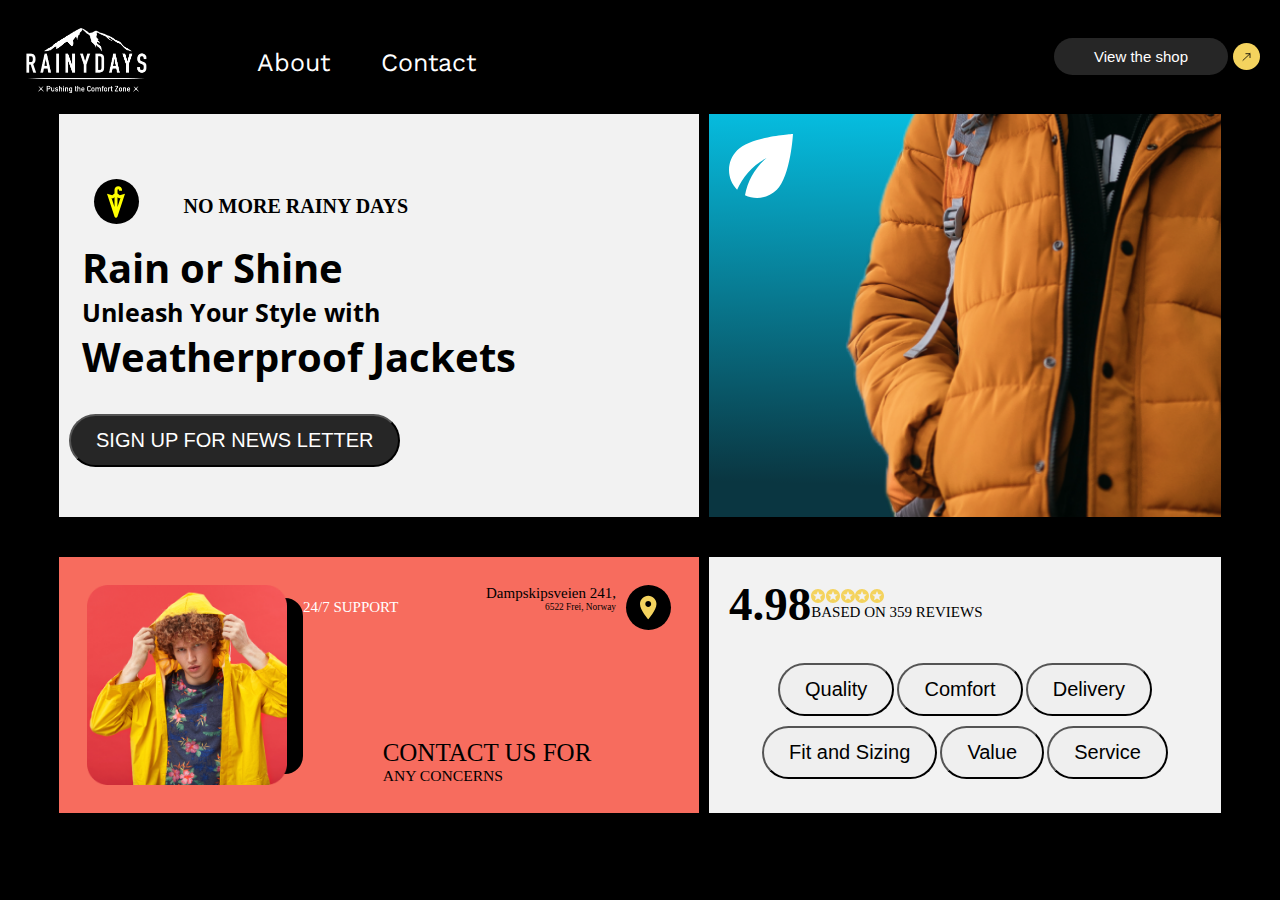
<file: index.html>
<!DOCTYPE html>
<html lang="en">

<head>
    <meta charset="UTF-8">
    <meta name="viewport" content="width=device-width, initial-scale=1.0">
    <title>Homepage</title>
    <link rel="stylesheet" href="cssAndJS/styles.css">

</head>

<body scroll="no" style="overflow: hidden">
    <header>
        <a class="logoanc" href="index.html"><img class="logo white-image" src="Images/RainyDaysLogo.png"
                alt="companyLogo"></a>
        <div class="flex-left">
            <nav>
                <ul>
                    <li><a class="aboutlink" href="about.html">About</a></li>
                    <li><a class="contactlink" href="contact.html">Contact </a></li>
                </ul>
            </nav>
        </div>
        <div class="flex-right">
            <button class="viewshop"><a class="linkshop" href="viewshop.html">View the shop </a></button>
            <div class="arrowup">
                <img class="arrow" src="Svg`s/arrow-up-right.svg">
            </div>
        </div>
    </header>
    <div class="grid-container">

        <div class="grid-item ">
            <div class="letterBox">
                <div class="ellipsecircle ">
                    <img src="Svg`s/Vector.svg">
                </div>
                <div class="spanadtxt">
                    <span class="newsspan">NO MORE RAINY DAYS</span>
                </div>
            </div>

            <h2 class="newstext">
                Rain or Shine
                <span class="block">Unleash Your Style with</span>
                Weatherproof Jackets
            </h2>
            <button class=" upnews">SIGN UP FOR NEWS LETTER</button>

        </div>
        <div class="grid-item adpage">
            <div class="adflex">
                <div class="leaf">
                    <img class="leafvec" src="Svg`s/leafvector.svg">
                    <div class="storebox">
                        <h2 class="textunder">EMBRACE WEATHERPROOF FASHION</h2>
                    </div>
                </div>
                <div class="jackbox">
                    <img class="jacket" src="Images/WeatherJacket.png">
                </div>
            </div>
        </div>
        <div class="grid-item">

            <div class="box1">
                <div class="box">
                    <div class="imagebox">
                        <img class="imgrainman" src="Images/Raincoatman.png">
                        <div class="blackbox"></div>
                    </div>

                    <div class="textalign">
                        <div class="textadhelp">
                            <p class="suptext">24/7 SUPPORT</p>
                            <div class="mapad">
                                <p class="adresinfo">Dampskipsveien 241, <span class="block">6522 Frei, Norway</span>
                                </p>
                                <div class="circle">
                                    <img src="Svg`s/mapicon.svg">
                                </div>
                            </div>
                        </div>
                        <div class="textinfo">
                            <p class="concon">CONTACT US FOR <span class="block">ANY CONCERNS</span></p>
                        </div>
                    </div>
                </div>
            </div>

        </div>
        <div class="grid-item">
            <div>
                <div class="ratcon">
                    <h2 class="rattext">4.98</h2>
                    <div class="con">
                        <div>
                            <img src="Svg`s/star.svg" alt="">
                            <img src="Svg`s/star.svg" alt="">
                            <img src="Svg`s/star.svg" alt="">
                            <img src="Svg`s/star.svg" alt="">
                            <img src="Svg`s/star.svg" alt="">
                        </div>
                        <p class="infrat">BASED ON 359 REVIEWS</p>
                    </div>
                </div>
                <div class="butinfo">
                    <div>
                        <button>Quality</button>
                        <button>Comfort</button>
                        <button>Delivery</button>
                    </div>
                    <div>
                        <button>Fit and Sizing</button>
                        <button>Value</button>
                        <button>Service</button>
                    </div>
                </div>
            </div>
        </div>
    </div>
</body>

</html>
</file>
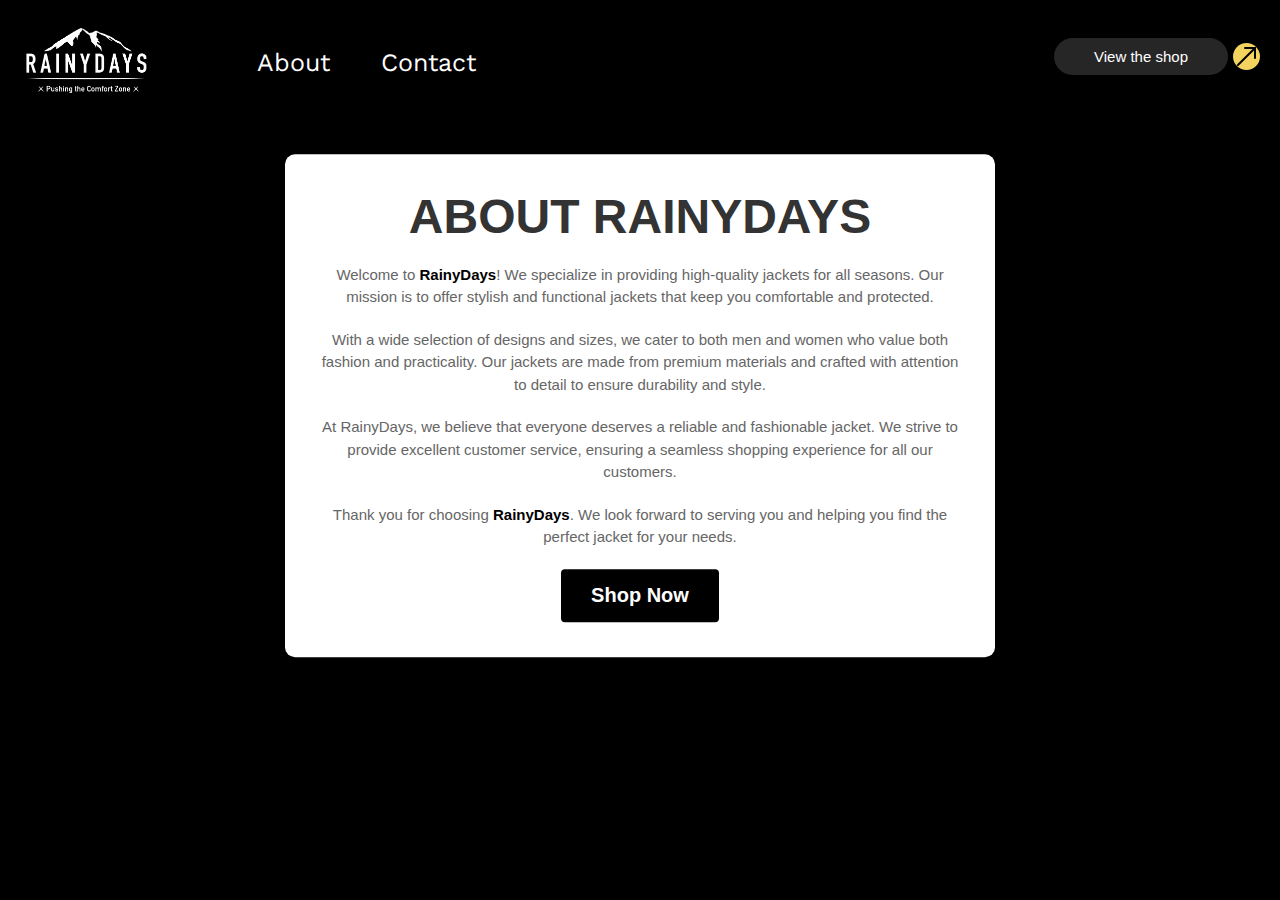
<file: about.html>
<!DOCTYPE html>
<html lang="en">

<head>
    <meta charset="UTF-8">
    <meta name="viewport" content="width=device-width, initial-scale=1.0">
    <title>About Us</title>
    <link rel="stylesheet" href="cssAndJS/styles.css">
    <link rel="stylesheet" href="cssAndJS/about.css">
    <style>
    </style>
</head>

<body>
    <header>
        <a class="logoanc" href="index.html"><img class="logo white-image" src="Images/RainyDaysLogo.png"
                alt="companyLogo"></a>
        <div class="flex-left">
            <nav>
                <ul>
                    <li><a class="aboutlink" href="about.html">About</a></li>
                    <li><a class="contactlink" href="contact.html">Contact </a></li>
                </ul>
            </nav>
        </div>
        <div class="flex-right">
            <button class="viewshop"><a class="linkshop" href="viewshop.html">View the shop </a></button>
            <div class="arrowup">
                <img src="Svg`s/arrow-up-right.svg">
            </div>
        </div>
    </header>
    <div class="container">
        <h1>About RainyDays</h1>
        <p>Welcome to <span class="highlight">RainyDays</span>! We specialize in providing high-quality jackets for all
            seasons. Our mission is to offer stylish and functional jackets that keep you comfortable and protected.</p>
        <p>With a wide selection of designs and sizes, we cater to both men and women who value both fashion and
            practicality. Our jackets are made from premium materials and crafted with attention to detail to ensure
            durability and style.</p>
        <p>At RainyDays, we believe that everyone deserves a reliable and fashionable jacket. We strive to provide
            excellent customer service, ensuring a seamless shopping experience for all our customers.</p>
        <p>Thank you for choosing <span class="highlight">RainyDays</span>. We look forward to serving you and helping
            you find the perfect jacket for your needs.</p>
        <a href="viewshop.html" class="button">Shop Now</a>
    </div>
</body>

</html>
</file>
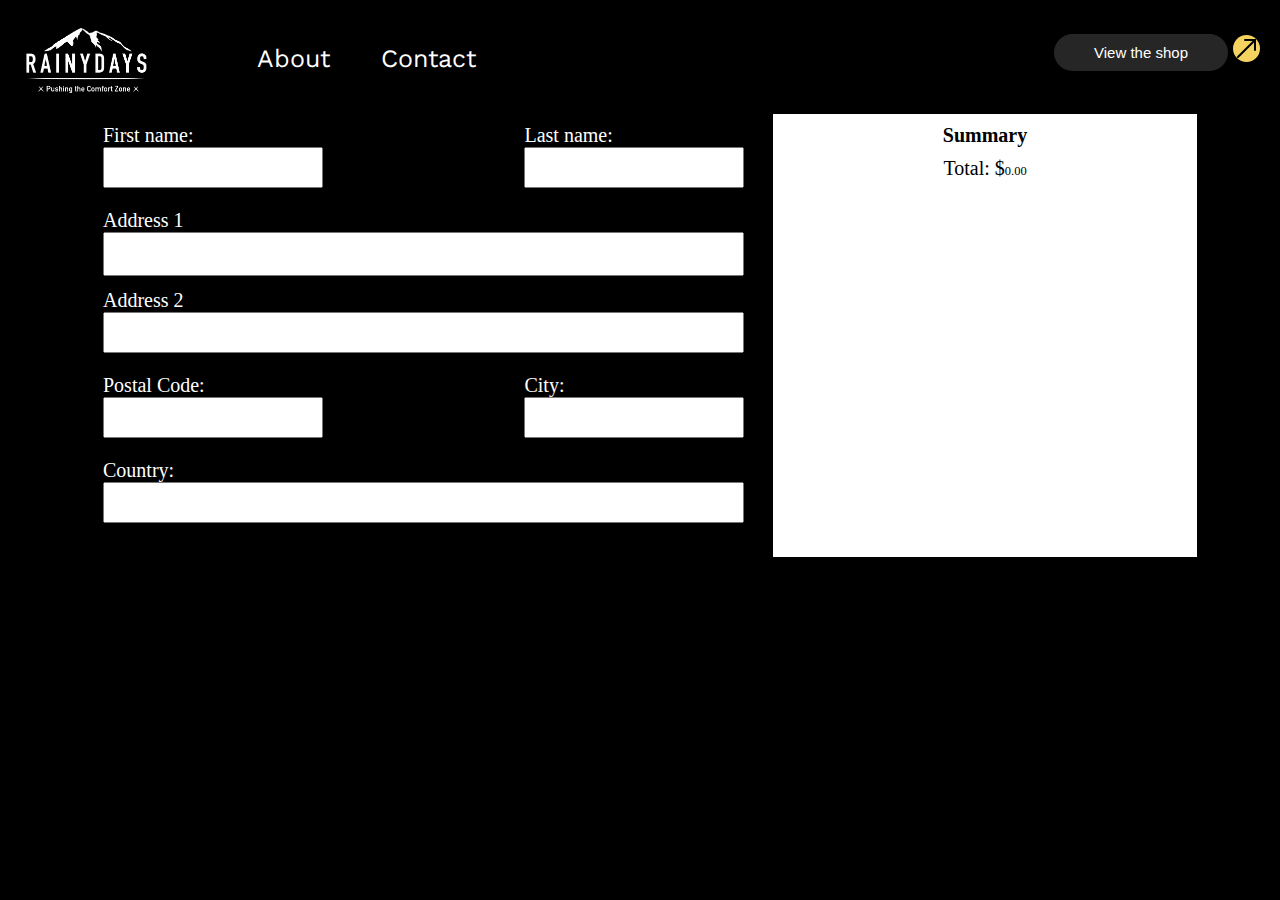
<file: checkout.html>
<!DOCTYPE html>
<html lang="en">

<head>
    <meta charset="UTF-8">
    <meta name="viewport" content="width=device-width, initial-scale=1.0">
    <title>Document</title>

    <link rel="stylesheet" href="cssAndJS/styles.css">
    <link rel="stylesheet" href="cssAndJS/checkoutstyle.css">
    <script src="cssAndJS/checkoutfunction.js"></script>


</head>

<body>
    <header>
        <a class="logoanc" href="index.html"><img class="logo white-image" src="Images/RainyDaysLogo.png"></a>
        <div class="flex-left">
            <nav>
                <ul>
                    <li><a class="aboutlink" href="about.html">About</a></li>
                    <li><a class="contactlink" href="contact.html">Contact </a></li>
                </ul>
            </nav>
        </div>
        <div class="flex-right">
            <button class="viewshop"><a class="linkshop" href="viewshop.html">View the shop </a></button>
            <div class="arrowup">
                <img src="Svg`s/arrow-up-right.svg">
            </div>
        </div>
    </header>


    <div class="infoandpaycon">
        <div class="infocon">
            <div class="inpfnlntxt">
                <div class="inpflex">
                    <div class="ftnmbox">
                        <p>First name:</p>
                        <input class="inpfnwidth">
                    </div>
                    <div class="ltnmbox">
                        <p>Last name:</p>
                        <input class="inplnwidth">
                    </div>
                </div>
                <div class="adbox">
                    <p>Address 1</p>
                    <input class="adinp">
                    <p>Address 2</p>
                    <input class="inpwidth">
                </div>
                <div class="inpflex">
                    <div class="ftnmbox poscodbot">
                        <p>Postal Code:</p>
                        <input class="inpfnwidth">
                    </div>
                    <div class="ltnmbox citbot">
                        <p>City:</p>
                        <input class="inplnwidth">
                    </div>
                </div>
                <div class="botcon">
                    <p>Country:</p>
                    <input class="inpwidth">
                </div>
            </div>
            <div>

            </div>
        </div>
        <div class="paybox">
            <div class="flexfixbox">
                <h1 class="pricetotal">Summary</h1>
                <div class="checkout-items-container">
                </div>
                <div class="checkout-total">
                    <p class="tottxt">Total: $<span id="checkout-total">0.00</span></p>
                </div>
            </div>
        </div>
    </div>

</body>

</html>
</file>
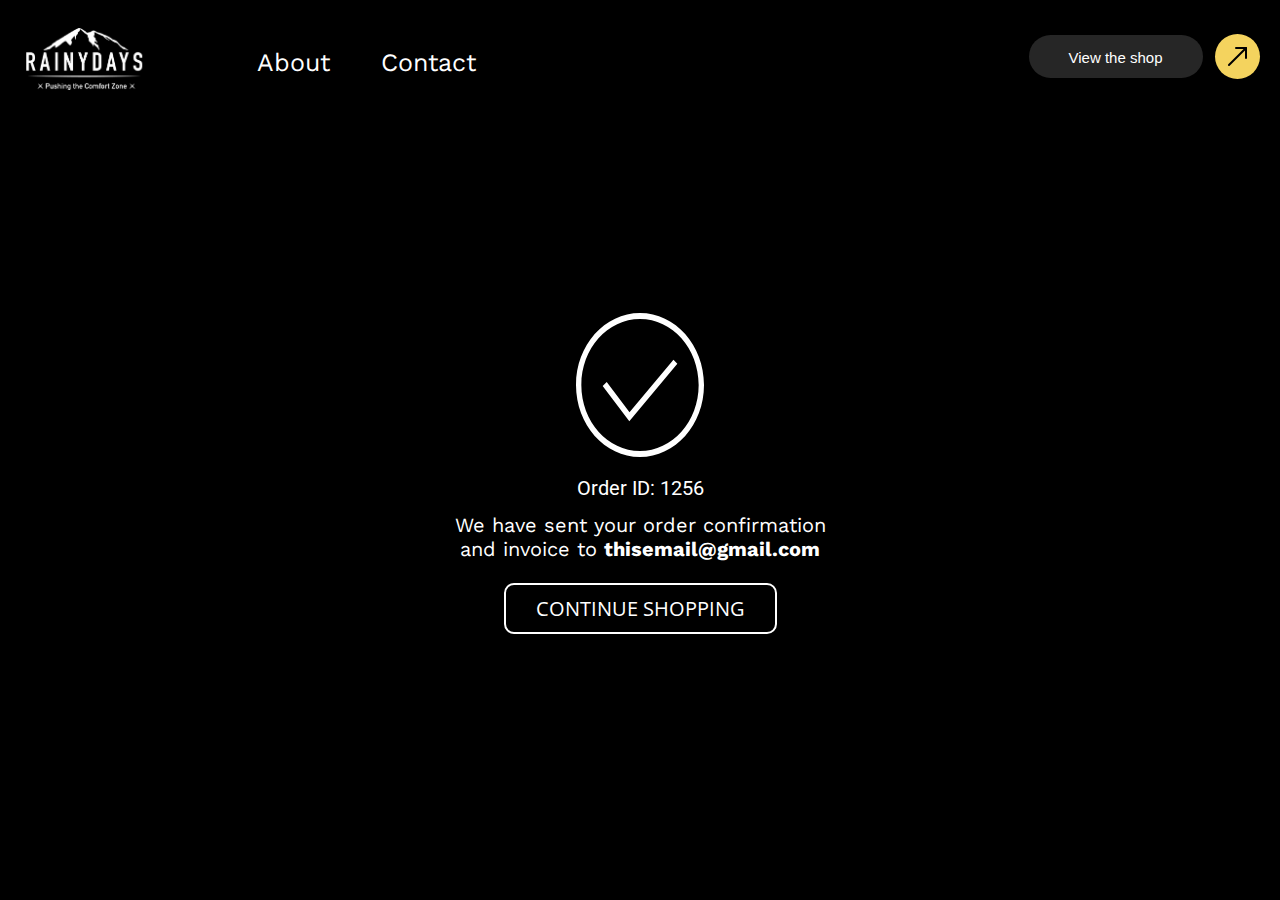
<file: checkoutsuc.html>
<!DOCTYPE html>
<html lang="en">

<head>
    <meta charset="UTF-8">
    <meta name="viewport" content="width=device-width, initial-scale=1.0">
    <title>Document</title>
    <link rel="stylesheet" href="styles.css">
    <link rel="stylesheet" href="checkoutsuc.css">
</head>

<body>
    <header>
        <a class="logoanc" href="index.html"><img class="logo white-image" src="RainyDaysLogo.png"></a>
        <div class="flex-left">
            <nav>
                <ul>
                    <li><a class="aboutlink" href="about.html">About</a></li>
                    <li><a class="contactlink" href="contact.html">Contact </a></li>
                </ul>
            </nav>
        </div>
        <div class="flex-right">
            <button class="viewshop"><a class="linkshop" href="viewshop.html">View the shop </a></button>
            <div class="arrowup">
                <img src="arrow-up-right.svg">
            </div>
        </div>
    </header>
    <section class="centerinfo">
        <img class="checkmark" src="Checkmark.svg">
        <span class="idorder">Order ID: 1256</span>
        <p class="choutext">We have sent your order confirmation<span class="textdivide"> and invoice to <span
                    class="choutext mail">
                    thisemail@gmail.com
                </span></span></p>
        <button class="butshop"><a class="butsholin" href="index.html">CONTINUE SHOPPING</a></button>


    </section>
</body>

</html>
</file>
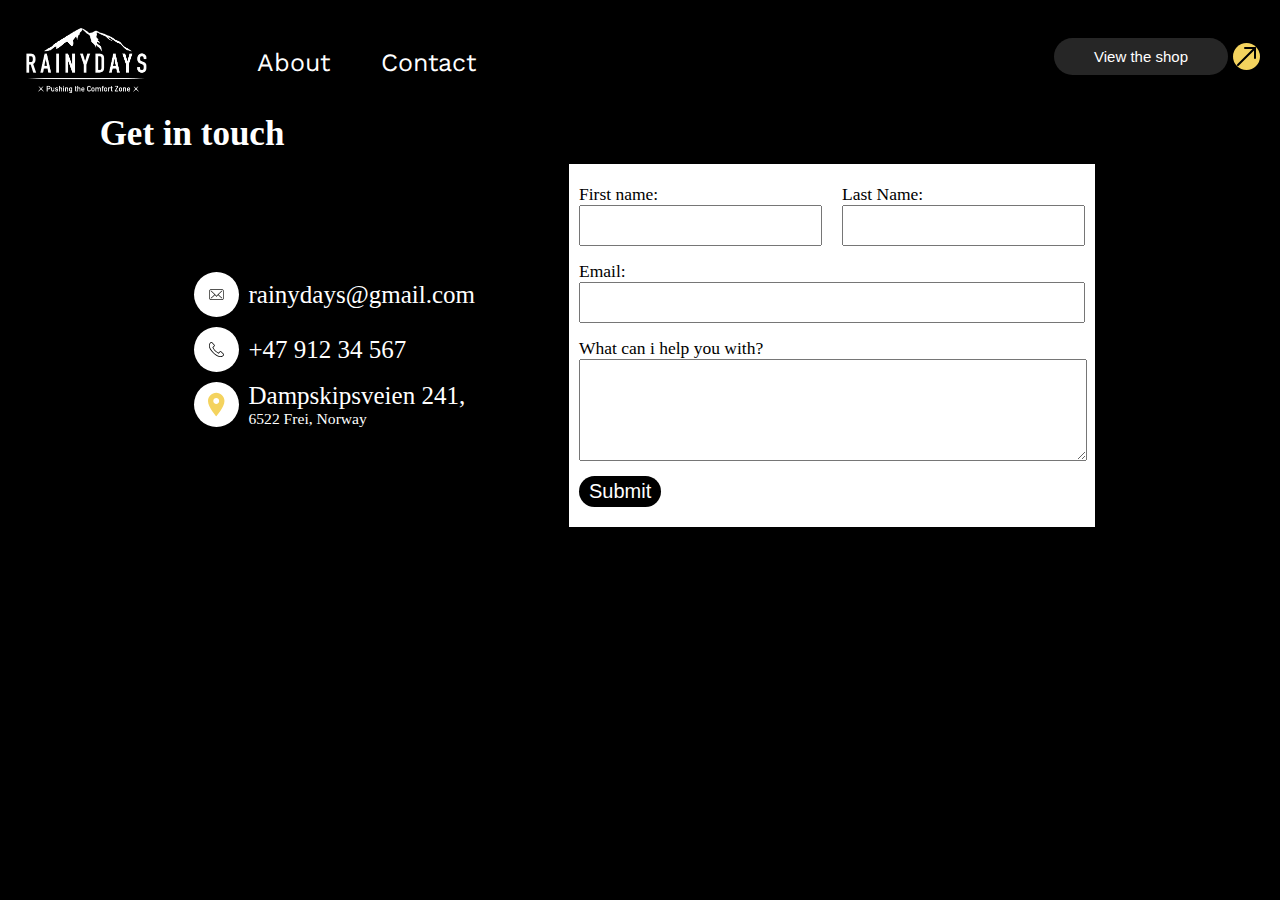
<file: contact.html>
<!DOCTYPE html>
<html lang="en">

<head>
    <meta charset="UTF-8">
    <meta name="viewport" content="width=device-width, initial-scale=1.0">
    <title>Document</title>
    <link rel="stylesheet" href="cssAndJS/styles.css">
    <link rel="stylesheet" href="cssAndJS/contact.css">
</head>

<body>
    <header>
        <a class="logoanc" href="index.html"><img class="logo white-image" src="Images/RainyDaysLogo.png"
                alt="companyLogo"></a>
        <div class="flex-left">
            <nav>
                <ul>
                    <li><a class="aboutlink" href="about.html">About</a></li>
                    <li><a class="contactlink" href="contact.html">Contact </a></li>
                </ul>
            </nav>
        </div>
        <div class="flex-right">
            <button class="viewshop"><a class="linkshop" href="viewshop.html">View the shop </a></button>
            <div class="arrowup">
                <img src="Svg`s/arrow-up-right.svg">
            </div>
        </div>
    </header>

    <h1 class="gittxt">Get in touch</h1>
    <div class="center">
        <div class="flexbox">
            <div class="box1">
                <div class="phonemailadbox mailandphonespace">
                    <div class="whitecircle">
                        <img class="" src="Svg`s/mail.svg" alt="mail">
                    </div>
                    <p class="adinfo">rainydays@gmail.com </p>
                </div>
                <div class="phonemailadbox phonespace">
                    <div class="whitecircle">
                        <img class="" src="Svg`s/phonesvg.svg" alt="phoneicon">
                    </div>
                    <p class="adinfo">+47 912 34 567</p>
                </div>
                <div class="phonemailadbox mailspace">
                    <div class="whitecircle">
                        <img class="" src="Svg`s/mapicon.svg" alt="mapicon">
                    </div>
                    <p class="adinfo">Dampskipsveien 241,<span class="block"> 6522 Frei, Norway</span></p>
                </div>
            </div>
            <div class="box2">
                <div class="inpboxflex">
                    <div class="inpfstnm">
                        <p class="colortxt">First name:</p>
                        <input class="inpwid">
                    </div>
                    <div class="inplstnm">
                        <p class="colortxt">Last Name:</p>
                        <input class="inpwid">
                    </div>
                </div>
                <div class="inpboxmail">
                    <div class="inpmail">
                        <p class="colortxt">Email:</p>
                        <input class="inpwidmail">
                    </div>
                </div>
                <div class="inpboxmail">
                    <div class="inpmail">
                        <p class="colortxt">What can i help you with?</p>
                        <textarea class="textarea-custom" placeholder="Enter text here..." rows="" cols="" name=""
                            form="">

                            </textarea>
                    </div>
                </div>
                <button class="subbut">Submit</button>
            </div>
        </div>
    </div>

</body>

</html>
</file>
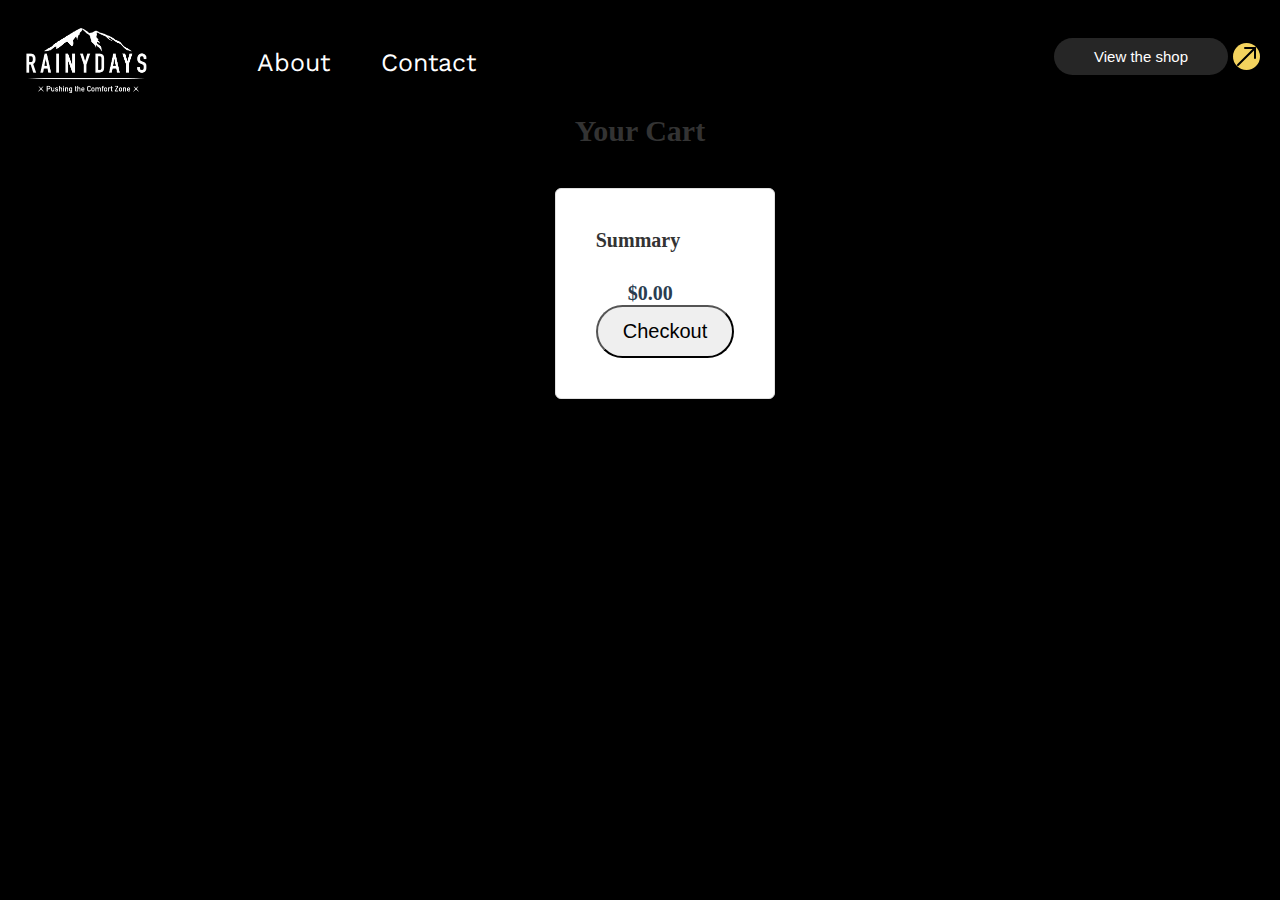
<file: shoppingcart.html>
<!DOCTYPE html>
<html lang="en">

<head>
    <meta charset="UTF-8">
    <meta name="viewport" content="width=device-width, initial-scale=1.0">
    <title>Shoppingcart</title>
    <link rel="stylesheet" href="cssAndJS/styles.css">
    <link rel="stylesheet" href="cssAndJS/shopingcart.css">
    <script src="cssAndJS/cartfunction.js"></script>
</head>

<body>
    <header>
        <a class="logoanc" href="index.html"><img class="logo white-image" src="Images/RainyDaysLogo.png"
                alt="companyLogo"></a>
        <div class="flex-left">
            <nav>
                <ul>
                    <li><a class="aboutlink" href="about.html">About</a></li>
                    <li><a class="contactlink" href="contact.html">Contact </a></li>
                </ul>
            </nav>
        </div>
        <div class="flex-right">
            <button class="viewshop"><a class="linkshop" href="viewshop.html">View the shop </a></button>
            <div class="arrowup">
                <img src="Svg`s/arrow-up-right.svg">
            </div>
        </div>
    </header>
    <h1 class="cart-heading">Your Cart</h1>
    <div id="cart-container">

        <div class="cart-items" id="cart-items">
        </div>
        <div class="summary">
            <h2>Summary</h2>
            <p>Total: <span id="cart-total">$0.00</span></p>
        </div>
    </div>
</body>

</html>
</file>
<file: cssAndJS/styles.css>
@import url('https://fonts.googleapis.com/css2?family=Inria+Sans:wght@700&family=Open+Sans:wght@800&family=Work+Sans:wght@700&display=swap');
@import url('https://fonts.googleapis.com/css2?family=Work+Sans&display=swap');

* {
    margin: 0;
    padding: 0;
    font-size: 62.5%;

}

body {
    background: black;
    color: white;
    margin: 0;
    height: 100%;

}


.box {
    max-width: 680px;
    display: flex;
    position: relative;
}



@media only screen and (max-width: 2500px) and (min-width: 1000px) {
    .grid-container {
        display: grid;
        grid-template-columns: 50% 40%;
        grid-template-rows: auto auto;
        gap: 10px;
        justify-content: center;
        height: 30vh;
    }





    /* Style each grid item */
    .grid-item {
        padding: 20px;
        color: white;
        font-size: 18px;
    }

    .jacket {
        height: 550px;
    }


    .grid-item:nth-child(3) {
        margin-top: 30px;
    }

    .grid-item:nth-child(1),
    .grid-item:nth-child(3) {
        padding: 10px 20px;
    }

    .newstext {
        font-size: 40px;
        margin-bottom: 30px;
    }

    .grid-item:nth-child(2) {
        padding: 20px 20px;
    }

    .textunder {
        font-size: 30px;


    }

    .imgrainman {
        height: 100%;

    }

    .grid-item:nth-child(3) {
        padding: 28px 28px;
    }

    .grid-item:nth-child(4) {
        margin-top: 30px;
    }

    .blackbox {
        height: 70%;
        margin-top: 13px;
    }

    .concon {
        font-size: 25px;
    }

    .box {
        height: 200px;
    }

    .suptext {
        font-size: 15px;

    }

    .textinfo {
        font-size: 25px;
        height: 80%;
    }

    .adresinfo {
        font-size: 15px;
    }


    .butinfo,
    button {
        padding: 13px 25px;
        font-size: 20px;
    }

    .butinfo {
        height: 135px;
    }

    .butinfo {
        height: 135px;
        display: flex;
        align-items: center;
        flex-direction: column;
        justify-content: flex-end;
        gap: 10px;
    }

    .grid-item:nth-child(1) {
        padding: 50px 10px;
    }

    .newsspan {
        font-size: 20px;
    }

    .textalign {
        display: flex;
        justify-content: center;
        flex-direction: column;
        width: 100%;
    }


    .viewshop {
        padding: 10px 40px;
        font-size: 1.5rem;
    }

    .linkshop {
        font-size: 1.5rem;
    }

    .flex-right {
        display: flex;
        justify-content: flex-end;
        align-items: center;
        gap: 5px;
        padding: 20px;
        font-size: 1rem;
    }

}



@media only screen and (max-width: 1000px) and (min-width: 300px) {

    .suptext {
        font-size: 10px;

    }

    .newstext {
        margin-bottom: 13px;
        font-size: 20px;
    }

    .jackbox {
        width: 100%;
        display: flex;
        justify-content: flex-end;
        margin: 0px 20px;

    }

    .jacket {
        height: 450px;
        margin-bottom: -85px;
        margin-left: -10px;
    }

    .grid-item:nth-child(3) {
        margin-top: 10px;
        margin-top: 15px;
    }

    .grid-item:nth-child(2) {
        height: 19vh;
        margin-top: 15px;
    }

    .grid-item:nth-child(4) {
        margin-top: 15px;
    }


    .grid-container {
        display: flex;

        justify-content: center;
        width: 100%;
        flex-direction: column;
    }

    .jacket {
        height: 60%;
    }

    .textunder {
        font-size: 20px;
        top: 60px;

    }

    .leafvec {
        height: 5%;
        padding: 10px 10px;
    }



    .imgrainman {
        height: 50%;
        margin-left: 15px;
    }

    .imagebox {
        display: flex;
        align-items: center;
    }

    .blackbox {
        height: 22%;
        margin-top: 2px;
    }

    .concon {
        font-size: 20px;
    }

    .box {
        height: 20vh;
        margin-bottom: -20px;
        margin-top: -20px;
    }

    .textinfo {
        font-size: 20px;
        height: 40%;
    }

    .adresinfo {
        font-size: 10px;
        margin-top: 17px;
    }

    .butinfo,
    button {
        padding: 4px 10px;
        font-size: 15px;
    }

    .butinfo {
        height: 95px;
        padding: 4px 8px;
        height: 102px;
        margin-bottom: -10px;
        justify-content: center;
    }



    .grid-item:nth-child(1) {}

    .upnews {
        padding: 9px 11px;
        border-radius: 100px;
        font-size: 8px;
        margin-left: 10px;
        margin-bottom: 10px;
    }

    .newsspan {
        font-size: 15px;
    }

    .viewshop {
        width: 114px;
    }


    .linkshop {
        padding: 8px 1px;
        font-size: 1.3rem;
    }

    header {
        gap: 15px
    }



    .white-image {
        margin-left: -7px;
    }

    .flex-left {
        display: flex;
        width: 40%;
        margin-left: 4%;
        font-family: 'Work Sans', sans-serif;
        align-items: center;
        margin-top: 1%;
        margin-left: -45px;
    }

    ul {
        display: flex;
        gap: 10%;
        margin-left: 15px;
    }

    .contactlink,
    .aboutlink {
        font-size: 1.4rem;
    }

    .flex-right {
        padding: 8px;
    }


}


.viewshop {
    background: #262626;
    border: none;
    color: white;
}



.grid-item:nth-child(1),
.grid-item:nth-child(3) {
    grid-column: span 1;


    /* Takes up one column (60%) */
}

.grid-item:nth-child(1) {
    background: #FFFFFFF2;

}

.grid-item:nth-child(2) {
    background: linear-gradient(1.66deg, #0A3641 8.7%, #06BEE1 98.41%);
}

.grid-item:nth-child(3) {
    background: #F76C5E;

}

.grid-item:nth-child(4) {

    background: #FFFFFFF2;
}



.grid-item:nth-child(2),
.grid-item:nth-child(4) {
    grid-column: span 1;
    /* Takes up one column (30%) */
}

.ellipsecircle {
    width: 6vh;
    height: 6vh;
    border-radius: 50%;
    background-color: black;
    margin: -5% -1%;
    margin-bottom: 15px;
    background: black;
}


.letterBox {
    display: flex;
    gap: 20px;
}

.adpage {
    overflow: hidden;
    /* Change overflow to visible */
    position: relative;
    /* Add relative positioning to the adpage */
}

.newstext {
    color: black;
    font-family: 'Open Sans', sans-serif;
    margin-left: 13px;
}

.jacket {
    margin-top: -25px;
    z-index: 0;
    position: relative;
}

.textunder {
    z-index: 1;
    position: absolute;
    bottom: 20px;
    font-family: 'Work Sans', sans-serif;

    left: 50px;
    width: 10%;

}

.storebox {

    display: flex;
    align-items: flex-end;
    height: 60%;
}

.adflex {
    display: flex;
}

.block {
    display: block;
}



.upnews {
    background: #262626;
    border-radius: 100px;
    color: white;
}

.leafvec {
    position: absolute;
}

.leaf {
    position: relative;
    z-index: 1;
}

.newsspan {
    margin-top: -10px;
    color: black;
    font-weight: bold;

}


.imgrainman {
    z-index: 1;
}

.imagebox {
    display: flex;
}

.blackbox {
    border: 18px solid black;
    border-radius: 25px;
    margin-left: -20px;
}

.infobox {
    width: 200px;
    height: 200px;

}




.textinfo {
    display: flex;
    flex-direction: column;
    justify-content: flex-end;
    align-items: center;
}

.concerninfo {
    border: 1px solid black;
    width: 33%;
    display: flex;
    justify-content: flex-end;
    gap: 10px;
}



.concon {
    color: #000000;

}

.adresinfo {
    color: black;
    text-align: right;
}

.textadhelp {
    display: flex;
    justify-content: space-between;
    align-items: center;
}

.mapad {
    text-align: right;
    display: flex;
    gap: 10px;
}

.rattext {
    color: black;
    font-size: 47px;
    font-style: "Work Sans";
}

.ratcon {
    display: flex;
}

.infrat {
    font-size: 15px;
    color: #000000;
}

.con {
    display: flex;
    flex-direction: column;
    justify-content: center;
    margin-top: 3px;
}

.butinfo {
    display: flex;
    align-items: center;
    flex-direction: column;

    gap: 10px;
}

.butinfo,
button {
    border-radius: 100px;
}

.linkshop {
    text-decoration: none;
    color: white;
}

@media only screen and (max-width: 2000px) and (min-width: 1000px) {
    .boxtoprow {
        display: flex;
        margin-bottom: 3%;

    }

    .aboutlink {
        font-size: 2.5rem;
    }

    .contactlink {
        font-size: 2.5rem;
    }

    .logo {
        max-width: 30%;
        margin-top: 2%;
        padding: 20px;
        transform: translateX(4%);

    }

    .logoanc {
        display: inline-block;
    }

    a.logo {
        display: inline-block;
        /* or 'inline' */
    }

    .white-image {
        filter: brightness(0) saturate(100%) invert(1) grayscale(100%) contrast(100);
    }


    header {
        display: flex;
        justify-content: flex-end;
    }

    .flex-left {
        transform: translateX(-50%);
        display: flex;
        width: 60%;
        margin-left: 1%;
        font-family: 'Work Sans', sans-serif;
        align-items: center;
        margin-top: 1%;
    }

    li {
        list-style: none;
        font-size: 2.5rem;

        margin-top: -1%;
    }

    ul {
        display: flex;
        gap: 30%;
    }

    .flex-right {
        display: flex;
        justify-content: flex-end;
        align-items: center;
        gap: 0.5em;
        font-size: 2.5rem;
        width: 100%;

    }


    .arrowup {
        width: 5vh;
        height: 5vh;
        border-radius: 50%;
        background: #F4D35E;
        display: flex;
        justify-content: center;
        align-items: center;
    }

    .newsletterbox {
        background: #FFFFFFF2;
        height: 45vh;
        width: 55%;
        margin: 0 auto;
        margin-left: 3%;
        transform: translateX(-2%);
        border-radius: 25px;
    }

    .adjacket {
        background: linear-gradient(1.66deg, #0A3641 8.7%, #06BEE1 98.41%);
        overflow: hidden;
        height: 45vh;
        width: 40%;
        margin: 0 auto;
        margin-left: 2%;
        transform: translateX(-3%);
        border-radius: 25px;
    }
}


@media only screen and (max-width: 1000px) and (min-width: 200px) {
    .logo {
        max-width: 90px;
        margin-top: 2%;
        padding: 20px;
        margin-left: -8px;
    }

}

.logoanc {
    display: inline-block;
}

a.logo {
    display: inline-block;
    /* or 'inline' */
}

.white-image {
    filter: brightness(0) saturate(100%) invert(1) grayscale(100%) contrast(100);
}


header {
    display: flex;
    justify-content: center;
}



li {
    list-style: none;
    font-size: 2rem;

    margin-top: -1%;
}

.flex-right {
    display: flex;
    justify-content: flex-end;
    align-items: center;
    gap: 5px;
    font-size: 1rem;
}


.arrowup {
    width: 3vh;
    height: 3vh;
    border-radius: 50%;
    background: #F4D35E;
    display: flex;
    justify-content: center;
    align-items: center;
}

.arrow {
    width: 60%;
}



.boxtoprow {
    margin-bottom: 3%;

}

.newsletterbox {
    background: #FFFFFFF2;
    height: 45vh;
    width: 85%;
    margin: 0 auto;

    border-radius: 25px;
}

.adjacket {
    background: linear-gradient(1.66deg, #0A3641 8.7%, #06BEE1 98.41%);
    overflow: hidden;
    height: 45vh;
    width: 85%;
    margin: 0 auto;
    border-radius: 25px;
    margin-top: 3%;
}

.aboutlink {
    text-decoration: none;
    color: white;
}

.contactlink {
    text-decoration: none;
    color: white;
}

.spanadtxt {
    display: flex;
    align-items: center;
    margin-top: 20px;
}








.boxflex {
    display: flex;
}

.ellipsecircle {
    width: 5vh;
    height: 5vh;
    border-radius: 50%;
    background-color: black;
    display: flex;
    justify-content: center;
    align-items: center;
    margin: 2.5% 4%;
    background: black;
}

.umbrella {
    margin-left: 30%;
    margin-top: 20%;
}

.norainydays {
    color: black;
    margin-top: 4.5%;
    font-size: 2rem;
}

.divbox {
    margin: 0 auto;
    font-size: 3rem;
    width: 70%;
}

.midtextblock {
    display: block;
    color: black;
    font-size: 4rem;
    margin-top: -1%;
    font-family: 'Open Sans', sans-serif;
    margin-left: 0%;
}

.midtext {
    color: black;
    font-family: 'Open Sans', sans-serif;
    margin-bottom: 3.5%;
    margin-left: -13%;
}

@media only screen and (max-width: 1200px) and (min-width: 1000px) {
    .WeatherJacket {
        margin-left: -1%;
    }

    .text {
        font-size: 3rem;
    }
}

.vector {
    position: absolute;
    top: 10px;
    left: 10px;
    padding: 20px 30px;
}

.text {
    position: absolute;
    bottom: 10px;
    left: 10px;
    font-family: 'Work Sans', sans-serif;
    width: 20%;
    padding: 30px 40px;
}

@media only screen and (max-width: 2000px) and (min-width: 1000px) {
    .boxbottomrow {
        display: flex;
        gap: 10px;

    }

    .supportbox {
        background: #F76C5E;
        margin: 0 auto;
        height: 30vh;
        width: 55%;
        margin-left: 3%;
        transform: translateX(-2%);
        border-radius: 25px;
    }

    .containerofinformation {
        position: absolute;
        top: 0;
        width: 95%;
        margin-top: 3%;
    }

    .raincoat-box {
        margin: 45px 50px;
    }

    .raincoat {
        height: 20vh;
        border: none;
    }

    .reviewbox {
        background: #FFFFFFF2;
        height: 30vh;
        width: 40%;
        margin: 0 auto;
        margin-left: 2%;
        transform: translateX(-3%);
        border-radius: 25px;
    }

    .buttontop {
        position: absolute;
        gap: 10%;
        left: 5%;
        margin-top: -10%;
        display: flex;
        gap: 5px;

    }

    .buttonbottom {
        left: 10%;
        margin-left: 5%;
        bottom: 1%;
        margin-top: 15%;
        display: flex;
        gap: 5px;


    }

    .buttonsize {
        padding: 13px 40px;
        border: 1px solid #000000;
        border-radius: 100px;
        font-size: 2rem;
    }



}




.container {
    position: relative;
    width: 300px;
    height: 200px;
    border: none;
}




.small-box {
    position: absolute;
    top: 0;
    right: 80px;
    width: 18vh;
    height: 15vh;
    background-color: black;
    border-radius: 10px;
    z-index: -1;
    margin-top: 7%;
    border-radius: 25px;
}


.supportall {
    text-align: left;
    color: black;

}

.circle {
    width: 5vh;
    height: 5vh;
    border-radius: 50%;
    background-color: black;
    display: flex;
    justify-content: center;
    align-items: center;
}
</file>
<file: cssAndJS/about.css>
body {
    font-family: Arial, sans-serif;
    margin: 0;
    padding: 0;

    background-color: black;
}

.container {
    max-width: 600px;
    min-width: 50%;
    height: auto;
    text-align: center;
    border-radius: 10px;
    padding: 35px;
    background-color: #fff;
    box-shadow: 0 2px 4px rgba(0, 0, 0, 0.1);
    margin: 0 auto;
    transform: translateY(8%);
}

h1 {
    font-size: 48px;
    margin-bottom: 20px;
    color: #333;
    text-transform: uppercase;
}

p {
    font-size: 15px;
    line-height: 1.5;
    color: #666;
    margin-bottom: 20px;
    text-align: center;
}

.highlight {
    color: black;
    font-weight: bold;
    font-size: 15px;

}

.button {
    display: inline-block;
    padding: 15px 30px;
    background-color: black;
    color: #fff;
    text-decoration: none;
    font-size: 20px;
    font-weight: bold;
    border-radius: 4px;
    transition: background-color 0.3s ease;
}

.button:hover {
    background-color: white;
    color: black;
    border: 3px solid black;
}
</file>
<file: cssAndJS/checkoutstyle.css>
.infoandpaycon {
    justify-content: center;
    color: white;
}

.inpflex,
.infoandpaycon {
    display: flex;
    gap: 10px;
}

@media only screen and (max-width: 2000px) and (min-width: 1000px) {

    .ftnmbox,
    .inpfnlntxt,
    .inplnwidth {
        width: 100%;
    }

    p {
        font-size: 2rem;
    }

    .infocon {
        width: 50%;
    }

    input.adinp {
        width: 98%;
        padding: 15px 5px;
        margin-bottom: 13px;
    }

    .checkout-item-name {
        font-size: 2rem;
    }

    .paybox {
        width: 30%;
    }

    div {
        font-size: 1.5rem;
        margin-bottom: 8px;
    }

    .checkout-item {
        margin-top: 20px;
    }

    .checkout-item-image {
        max-width: 30%;
    }

}



@media only screen and (max-width: 1000px) and (min-width: 300px) {
    .infoandpaycon {
        flex-direction: column;
        align-items: center;
    }

    .inplnwidth,
    .inpfnwidth,
    .inpwidth {
        padding: 10px 5px;
        font-size: 1.5rem;
        width: 100%;
    }

    input.inpfnwidth,
    .ltnmbox {
        width: 80%;
    }

    p {
        font-size: 1rem;
    }

    .infocon {
        width: 80%;
    }

    input.adinp {
        width: 98%;
        padding: 15px 5px;
        margin-bottom: 13px;
    }


    .checkout-item-name {
        font-size: 1.5rem;
    }

    div {
        font-size: 1rem;
        margin-bottom: 8px;
    }

    .paybox {
        width: 50%;
    }

    .checkout-item {
        margin-top: 15px;
    }

    .checkout-item-image {
        max-width: 45%;
    }




}

.infocon {
    display: flex;
    align-items: center;
    padding: 10px 20px;
    flex-direction: column;

}


.adbox,
.poscodbot,
.citbot,
.botcon {
    margin-top: 13px;
}

.adbot {
    margin-bottom: 13px;
}

.inplnwidth,
.inpfnwidth,
.inpwidth {
    padding: 10px 5px;
    font-size: 1.5rem;
}

input.inpfnwidth,
.ltnmbox {
    width: 50%;
}


.paybox {
    padding: 10px 20px;
    background: white;
    color: black;
}

.inpflex,
.inpwidth {
    width: 98%;
}

.checkout-item {
    text-align: center;
}

.checkout-item-image {

    margin-right: 10px;
}

.pricetotal {
    font-size: 2rem;
    margin-bottom: 10px;
    text-align: center;
}

.tottxt {
    text-align: center;
    margin-top: 10px;
}
</file>
<file: styles.css>
@import url('https://fonts.googleapis.com/css2?family=Inria+Sans:wght@700&family=Open+Sans:wght@800&family=Work+Sans:wght@700&display=swap');
@import url('https://fonts.googleapis.com/css2?family=Work+Sans&display=swap');

* {
    margin: 0;
    padding: 0;
    font-size: 62.5%;

}

body {
    background: black;
    color: white;
}

.linkshop {
    text-decoration: none;
    color: white;
    font-size: 1.5rem;
}



@media only screen and (max-width: 2000px) and (min-width: 1000px) {
    .boxtoprow {
        display: flex;
        margin-bottom: 3%;

    }

    .aboutlink {
        text-decoration: none;
        color: white;
        font-size: 2.5rem;
    }

    .contactlink {
        text-decoration: none;
        color: white;
        font-size: 2.5rem;
    }

    .logo {
        height: 55%;
        max-width: 30%;
        margin-top: 2%;
        padding: 20px;
        transform: translateX(4%);

    }

    .logoanc {
        display: inline-block;
    }

    a.logo {
        display: inline-block;
        /* or 'inline' */
    }

    .white-image {
        filter: brightness(0) saturate(100%) invert(1) grayscale(100%) contrast(100);
    }


    header {
        display: flex;
    }

    .flex-left {
        transform: translateX(-50%);
        display: flex;
        width: 60%;
        margin-left: 1%;
        font-family: 'Work Sans', sans-serif;
        align-items: center;
        margin-top: 1%;


    }

    li {
        list-style: none;
        font-size: 2.5rem;

        margin-top: -1%;
    }

    ul {
        display: flex;
        gap: 30%;
    }

    .flex-right {
        display: flex;
        justify-content: flex-end;
        align-items: center;
        gap: 0.5em;
        padding: 20px;
        font-size: 2.5rem;
        width: 100%;

    }

    .viewshop {
        padding: 10px 40px;
        border-radius: 100px;
        font-size: 2rem;
        background: #262626;
        border: none;
        color: white;
    }

    .arrowup {
        width: 5vh;
        height: 5vh;
        border-radius: 50%;
        background: #F4D35E;
        display: flex;
        justify-content: center;
        align-items: center;
    }

    .newsletterbox {
        background: #FFFFFFF2;
        height: 45vh;
        width: 55%;
        margin: 0 auto;
        margin-left: 3%;
        transform: translateX(-2%);
        border-radius: 25px;
    }

    .adjacket {
        background: linear-gradient(1.66deg, #0A3641 8.7%, #06BEE1 98.41%);
        overflow: hidden;
        height: 45vh;
        width: 40%;
        margin: 0 auto;
        margin-left: 2%;
        transform: translateX(-3%);
        border-radius: 25px;
    }
}


@media only screen and (max-width: 1000px) and (min-width: 200px) {
    .logo {
        height: 55%;
        max-width: 30%;
        margin-top: 2%;
        padding: 20px;
        transform: translateX(4%);

    }

    .logoanc {
        display: inline-block;
    }

    a.logo {
        display: inline-block;
        /* or 'inline' */
    }

    .white-image {
        filter: brightness(0) saturate(100%) invert(1) grayscale(100%) contrast(100);
    }


    header {
        display: flex;
    }

    .flex-left {
        transform: translateX(-50%);
        display: flex;
        width: 60%;
        margin-left: 1%;
        font-family: 'Work Sans', sans-serif;
        align-items: center;
        margin-top: 1%;

    }

    li {
        list-style: none;
        font-size: 2rem;

        margin-top: -1%;
    }

    ul {
        display: flex;
        gap: 10%;
    }

    .flex-right {
        display: flex;
        justify-content: flex-end;
        align-items: center;
        gap: 0.5em;
        padding: 20px;
        font-size: 1rem;


    }

    .viewshop {
        padding: 5px 30px;
        border-radius: 100px;
        font-size: 1.5rem;
        background: #262626;
        border: none;
        color: white;
        width: 160px;
    }

    .arrowup {
        width: 5vh;
        height: 5vh;
        border-radius: 50%;
        background: #F4D35E;
        display: flex;
        justify-content: center;
        align-items: center;
    }



    .boxtoprow {
        margin-bottom: 3%;

    }

    .newsletterbox {
        background: #FFFFFFF2;
        height: 45vh;
        width: 85%;
        margin: 0 auto;

        border-radius: 25px;
    }

    .adjacket {
        background: linear-gradient(1.66deg, #0A3641 8.7%, #06BEE1 98.41%);
        overflow: hidden;
        height: 45vh;
        width: 85%;
        margin: 0 auto;
        border-radius: 25px;
        margin-top: 3%;
    }

    .aboutlink {
        text-decoration: none;
        color: white;
        font-size: 2rem;
    }

    .contactlink {
        text-decoration: none;
        color: white;
        font-size: 2rem;
    }

}







.boxflex {
    display: flex;
}

.ellipsecircle {
    width: 5vh;
    height: 5vh;
    border-radius: 50%;
    background-color: black;
    display: flex;
    justify-content: center;
    align-items: center;
    margin: 2.5% 4%;
    background: black;
}

.umbrella {
    margin-left: 30%;
    margin-top: 20%;
}

.norainydays {
    color: black;
    margin-top: 4.5%;
    font-size: 2rem;
}

.divbox {
    margin: 0 auto;
    font-size: 3rem;
    width: 70%;
}

.midtextblock {
    display: block;
    color: black;
    font-size: 4rem;
    margin-top: -1%;
    font-family: 'Open Sans', sans-serif;
    margin-left: 0%;
}

.midtext {
    color: black;
    font-family: 'Open Sans', sans-serif;
    margin-bottom: 3.5%;
    margin-left: -13%;
}







@media only screen and (max-width: 2000px) and (min-width: 1700px) {
    .infobox {
        margin-top: 5%;
    }

    .midtext,
    .midtextblock {
        font-size: 6rem;
    }
}

@media only screen and (max-width: 1700px) and (min-width: 1560px) {
    .infobox {
        margin-top: 8%;
    }

    .midtext,
    .midtextblock {
        font-size: 5.5rem;
    }
}

@media only screen and (max-width: 1560px) and (min-width: 1300px) {
    .infobox {
        margin-top: 0%;
    }

    .midtext,
    .midtextblock {
        font-size: 4rem;
    }
}

@media only screen and (max-width: 1300px) and (min-width: 1000px) {
    .infobox {
        margin-top: 5%;
    }

    .midtext,
    .midtextblock {
        font-size: 3rem;
    }
}

.infobox {
    display: flex;
    align-items: center;
    margin-left: -13%;
}

.upnews {
    background: #262626;
    padding: 20px 18px;
    border-radius: 100px;
    font-size: 15px;
    color: white;
}

.manyellipse {
    margin-left: 18px;
}

.limoffer,
.spanblock {
    font-size: 15px;
    font-family: 'Work Sans', sans-serif;
    color: #000000;
}

.limoffer {
    margin-left: 18px;
}

.spanblock {
    display: block;
    text-align: left;
}



@media only screen and (max-width: 2000px) and (min-width: 1600px) {
    .WeatherJacket {
        margin-left: 26%;
    }

    .text {
        padding: 30px 40px;
        font-size: 5rem;
    }

    .vector {
        padding: 20px 30px;
    }
}

@media only screen and (max-width: 1600px) and (min-width: 1400px) {
    .WeatherJacket {
        margin-left: 10%;
    }

    .text {
        padding: 30px 40px;
        font-size: 4rem;
    }

    .vector {
        padding: 20px 30px;
    }
}

@media only screen and (max-width: 1400px) and (min-width: 1200px) {
    .WeatherJacket {
        margin-left: 10%;
    }

    .text {
        padding: 30px 40px;
        font-size: 3.5rem;
    }

    .vector {
        padding: 20px 30px;
    }
}

@media only screen and (max-width: 1200px) and (min-width: 1000px) {
    .WeatherJacket {
        margin-left: -1%;
    }

    .text {
        font-size: 3rem;
    }
}

.box {
    width: 200px;
    height: 200px;
    border: 1px solid white;
    position: relative;
}

.vector {
    position: absolute;
    top: 10px;
    left: 10px;
    padding: 20px 30px;
}

.text {
    position: absolute;
    bottom: 10px;
    left: 10px;
    font-family: 'Work Sans', sans-serif;
    width: 20%;
    padding: 30px 40px;
}

@media only screen and (max-width: 2000px) and (min-width: 1000px) {
    .boxbottomrow {
        display: flex;
        gap: 10px;

    }

    .supportbox {
        background: #F76C5E;
        margin: 0 auto;
        height: 30vh;
        width: 55%;
        margin-left: 3%;
        transform: translateX(-2%);
        border-radius: 25px;
    }

    .containerofinformation {
        position: absolute;
        top: 0;
        width: 95%;
        margin-top: 3%;
    }

    .raincoat-box {
        margin: 45px 50px;
    }

    .raincoat {
        height: 20vh;
        border: none;
    }

    .reviewbox {
        background: #FFFFFFF2;
        height: 30vh;
        width: 40%;
        margin: 0 auto;
        margin-left: 2%;
        transform: translateX(-3%);
        border-radius: 25px;
    }

    .buttontop {
        position: absolute;
        gap: 10%;
        left: 5%;
        margin-top: -10%;
        display: flex;
        gap: 5px;

    }

    .buttonbottom {
        left: 10%;
        margin-left: 5%;
        bottom: 1%;
        margin-top: 15%;
        display: flex;
        gap: 5px;


    }

    .buttonsize {
        padding: 13px 40px;
        border: 1px solid #000000;
        border-radius: 100px;
        font-size: 2rem;
    }



}

@media only screen and (max-width: 1000px) and (min-width: 200px) {
    .boxbottomrow {
        margin: 0 auto;
        gap: 10px;

    }

    .vector {
        position: absolute;
        top: 63%;
        left: 10%;

        padding: 20px 30px;
    }

    .WeatherJacket {
        margin-left: 32%;
    }

    .supportbox {
        background: #F76C5E;
        margin: 0 auto;
        height: 30vh;
        width: 85%;
        border-radius: 25px;
    }

    .containerofinformation {
        position: absolute;
        bottom: 0;
        display: flex;
        justify-content: flex-end;
        align-items: flex-end;
        top: 95%;
        width: 80%;
        height: 20%;
        margin-top: 3%;

    }

    .raincoat-box {
        margin: 45px 50px;
    }

    .raincoat {
        height: 20vh;
        border: none;
        margin-top: 30%;
    }

    .reviewbox {
        background: #FFFFFFF2;
        height: 30vh;
        width: 85%;
        margin: 0 auto;
        border-radius: 25px;
        margin-top: 5%;
    }

    .buttontop {
        position: absolute;
        gap: 10%;
        left: 5%;
        margin-top: -10%;
        margin-left: 7%;
        display: flex;
        gap: 5px;

    }

    .buttonbottom {
        left: 10%;
        margin-left: 5%;
        bottom: 1%;
        transform: translateY(-30%);
        margin-top: 25%;
        display: flex;
        gap: 5px;


    }

    .buttonsize {
        padding: 13px 40px;
        border: 1px solid #000000;
        border-radius: 100px;
        font-size: 2rem;
    }


}




.container {
    position: relative;
    width: 300px;
    height: 200px;
    border: none;
}




.small-box {
    position: absolute;
    top: 0;
    right: 80px;
    width: 18vh;
    height: 15vh;
    background-color: black;
    border-radius: 10px;
    z-index: -1;
    margin-top: 7%;
    border-radius: 25px;
}


.supportall {
    text-align: left;
    color: black;

}

.adressinfo {
    color: black;
}


.contactconcernbox {
    position: absolute;
    bottom: 0;
    height: 40%;

}

.anyconcerns {
    text-align: center;
    color: black;
    margin-left: -4%;
    font-family: 'Work Sans', sans-serif;
}

.textbesideimage {
    display: flex;
    justify-content: flex-end;
    gap: 20px;
    color: white;
    font-family: 'Work Sans', sans-serif;
}

.adresscircle {
    display: flex;
}

.circle {
    width: 5vh;
    height: 5vh;
    border-radius: 50%;
    background-color: black;
    display: flex;
    justify-content: center;
    align-items: center;
}

@media only screen and (max-width: 2000px) and (min-width: 1400px) {
    .textbesideimage {
        font-size: 3rem;
    }

    .anyconcerns {
        font-size: 2.5rem;
    }

    .adressinfo {
        font-size: 3rem;
    }

    .supportall {
        font-size: 1.5rem;
        width: 25%;
    }

    .contactconcernbox {
        width: 100%;
    }
}


@media only screen and (max-width: 1400px) and (min-width: 1000px) {
    .textbesideimage {
        font-size: 3rem;
    }

    .anyconcerns {
        font-size: 2.5rem;
    }

    .adressinfo {
        font-size: 2.5rem;
    }

    .supportall {
        font-size: 1.5rem;
        width: 20%;
    }

    .contactconcernbox {
        width: 120%;
    }
}






.price-container {
    display: flex;
    align-items: center;
    color: black;
    padding-left: 3%;
}

.price {
    font-size: 3rem;
    font-weight: bold;
    margin-bottom: 10px;
    font-size: 5rem;
}

.starinfo {
    margin-left: 2%;
}

.icon {
    margin-bottom: 10px;
    margin-bottom: -1%;

}

.description {
    font-size: 1.2rem;
    display: block;
    font-size: 2rem;
}
</file>
<file: checkoutsuc.css>
@import url('https://fonts.googleapis.com/css2?family=Work+Sans&display=swap');
@import url('https://fonts.googleapis.com/css2?family=Roboto:wght@700&family=Work+Sans&display=swap');

* {
    margin: 0;
    padding: 0;
    font-size: 62.5%;
}


.centerinfo {
    display: flex;
    justify-content: center;
    align-items: center;
    flex-direction: column;
    height: 80vh;
    text-align: center;
}

.checkmark {
    max-width: 5px;
    min-width: 10%;
    max-height: 10px;
    min-height: 20%;
    margin-bottom: 1.5%;
}

.idorder {
    font-size: 2rem;
    margin-bottom: 1%;
    font-family: 'Roboto', sans-serif;

}

.choutext {
    font-size: 2rem;
    font-family: 'Work Sans', sans-serif;
}

.textdivide {
    display: block;
    font-size: 2rem;
    margin-bottom: 6%;
}

.mail {
    font-weight: bold;
}

.butsholin {
    color: white;
    text-decoration: none;
    font-size: 2rem;
}

.butshop {
    padding: 10px 30px;
    background: none;
    border: none;
    color: white;
    border: 2px solid white;
    border-radius: 10px;
    white-space: inherit;
    font-family: 'Open Sans', sans-serif;
}
</file>
<file: cssAndJS/contact.css>
.contxt,
.gittxt {



    text-align: center;
}

@media only screen and (max-width: 2500px) and (min-width: 1000px) {
    .flexbox {
        justify-content: center;
        align-items: center;
        width: 100%;
    }

    .adinfo {
        font-size: 2.5rem;
    }

    .box1 {
        width: 30%;
        justify-content: center;
    }

    .box2 {
        padding: 20px 10px;
    }

    .inpwid {
        font-size: 15px;
    }

    .inpboxflex {
        gap: 20px;
    }

    .inpwidmail {
        font-size: 15px;
    }

    .textarea-custom {
        font-size: 15px;
    }

    .gittxt {
        width: 30%;
        font-size: 3.5rem;
    }

    .box1 {
        height: 20vh;
    }
}


@media only screen and (max-width: 1000px) and (min-width: 200px) {

    .flexbox {
        flex-direction: column;
        justify-content: center;
        align-items: center;
    }

    .center {
        display: flex;
        justify-content: center;
    }

    .adinfo {
        font-size: 1.5rem;
    }

    .box1 {
        justify-content: flex-start;
        width: 80%;
    }

    .box2 {
        margin-top: 13px;
        padding: 20px 24px;

    }

    .inpwid,
    .inpwidmail,
    .textarea-custom {
        font-size: 13px;
    }

    .inpboxflex {
        flex-direction: column;
    }

    .gittxt {
        width: 50%;
        font-size: 3rem;
    }

    .box1 {
        margin-bottom: 8px;
    }
}

.flexbox {
    display: flex;
}

.gittxt {
    margin-bottom: 10px;
}

.contxt {
    font-size: 3rem;
    width: 43%;
    display: flex;
    flex-direction: column;
    align-items: center;

}

.phonetxt {
    margin-left: -55px;
}

.mailflex {
    display: flex;
    border: 1px solid white;
    gap: 10px;
}



.adinfo {
    text-align: left;
    display: flex;
    justify-content: center;
    flex-direction: column;


}

.adbox {
    display: flex;
    justify-content: center;
    border: 1px solid white;
    gap: 10px;

}

.whitecircle {
    width: 5vh;
    height: 5vh;
    border-radius: 50%;
    background-color: black;
    display: flex;
    justify-content: center;
    align-items: center;

    background: white;
}

.infocon {
    display: flex;
    border: 1px solid white;
}

.inputtxt {
    background: white;

    height: 20vh;
    width: 50%;
    color: black;

}

.box1 {

    display: flex;
    flex-direction: column;
}

.box2 {

    background: white;
}



.phonemailadbox {
    display: flex;
    margin-left: 8.5px;
    gap: 10px;
    margin-top: 10px;
}

.mailspace {
    margin-top: 10px;
}

.inpfstnm,
.inplstnm,
.inpmail {
    display: flex;
    flex-direction: column;
    justify-content: center;
}

.inpfstnm,
.inplstnm {
    width: 100%;
}

.inpfstnm,
.inplstnm,
.inpmail {
    margin-bottom: 15px;
}

.inpmail {
    width: 100%
}

.inpboxmail {
    display: flex;
    justify-content: center;
    width: 100%;
}


.colortxt {
    color: black;
    font-size: 17.5px;
}

.inpboxflex {
    display: flex;
    justify-content: center;
}

.subbut {
    padding: 4px 10px;
    font-size: 20px;
    border: none;
    background: black;
    color: white;
}

.inpwid {
    padding: 10px 20px;
}

.inpwidmail {
    padding: 10px 20px;
}

.inpwidquest {
    padding: 10px 20px;
    font-size: 15px;
    max-width: 1000px;
}

.textarea-custom {
    font-size: 15px;
    min-height: 100px;
    max-height: 100px;
    min-width: 100%;
    max-width: 100%;
}
</file>
<file: cssAndJS/shopingcart.css>
@media only screen and (max-width: 1024px) {
    .cart-item {
        font-size: 1.2rem;
        gap: 10px;
    }

    .cart-item-name,
    .cart-item-price {
        font-size: 2rem;
    }

    .cart-heading {
        font-size: 1.8rem;
    }
}

/* Phone */
@media only screen and (max-width: 768px) {
    div#cart-container {
        display: flex;
        flex-direction: column;
        gap: 15px;
        align-items: center;
        justify-content: center;
        margin: 0 auto;
    }

    .cart-item {
        margin: 0 auto;
        gap: 10px;
        display: flex;
        /* ensure it's a flex container */
        flex-direction: column;
        align-items: center;
        /* this will center the contents of the cart item */
        min-width: 50%;
        /* give it a width to ensure the margin centers the element */
    }

    .cart-item-name,
    .cart-item-price {
        font-size: 0.9rem;
        width: 100%;
        text-align: center;
        /* center the text */
    }

    .cart-heading {
        font-size: 1.5rem;
    }

    .summary h2 {
        font-size: 1.2rem;
        text-align: center;
        margin-bottom: 0px;
        padding: 0;

        /* center the text */
    }

    #cart-total {
        font-size: 1.2rem;
        margin-left: 28px;


        /* center the text */
    }

    .cart-item-image {
        width: 40px;
        height: 40px;
        margin: 0 auto;
        /* centers the image if it's a block-level element */
    }

    .summary {
        width: 140px;
        display: flex;
        flex-direction: column;
        justify-content: center;
    }

    .cart-item-name {
        margin-bottom: -20px;
    }

    div {
        margin-bottom: -20px;
    }
}


.cart-heading {
    font-size: 3rem;
    margin-bottom: 40px;
    text-align: center;
    color: #333;
    text-shadow: 1px 1px 2px rgba(0, 0, 0, 0.1);
}

.cart-container {
    box-shadow: 0 2px 15px rgba(0, 0, 0, 0.1);
    border-radius: 10px;
    padding: 40px;
    background-color: #fff;
}

.cart-item {
    background-color: #fff;
    color: #333;
    font-size: 1.9rem;
    border: 1px solid #e0e0e0;
    padding: 30px;
    border-radius: 6px;
    transition: transform 0.2s ease-in-out, box-shadow 0.2s ease-in-out;
    display: flex;
    justify-content: space-between;
    align-items: center;
    gap: 28px;
    max-width: 820px;
    min-width: 35%;
}

div {
    font-size: 2rem;
}

.cart-item-image {
    width: auto;
    height: 90px;
    border-radius: 10%;
    object-fit: contain;
    margin: 0 auto;
}

.cart-item-name {
    flex: 2.5;
    /* Adjusted to give more space for the name */
    font-size: 2.3rem;
    font-weight: 500;
    margin-right: 15px;
    /* New margin for better spacing between name and size/price */
}

.cart-item-price {
    flex: 1;
    font-size: 1.6rem;
    color: #2a3d50;
}

.remove-button {
    background-color: #444;
    color: white;
    padding: 10px 22px;
    border: none;
    border-radius: 6px;
    cursor: pointer;
    transition: background-color 0.3s;
}

.summary {
    background-color: #fff;
    border: 1px solid #e0e0e0;
    padding: 40px;
    border-radius: 6px;
    box-shadow: 0 2px 15px rgba(0, 0, 0, 0.1);
}

.summary h2 {
    margin-bottom: 30px;
    color: #333;
    font-size: 2rem;
}

#cart-total {
    font-size: 2rem;
    color: #2a3d50;
    font-weight: bold;
}

div#cart-container {
    display: flex;
    justify-content: center;
    gap: 50px;
}
</file>
